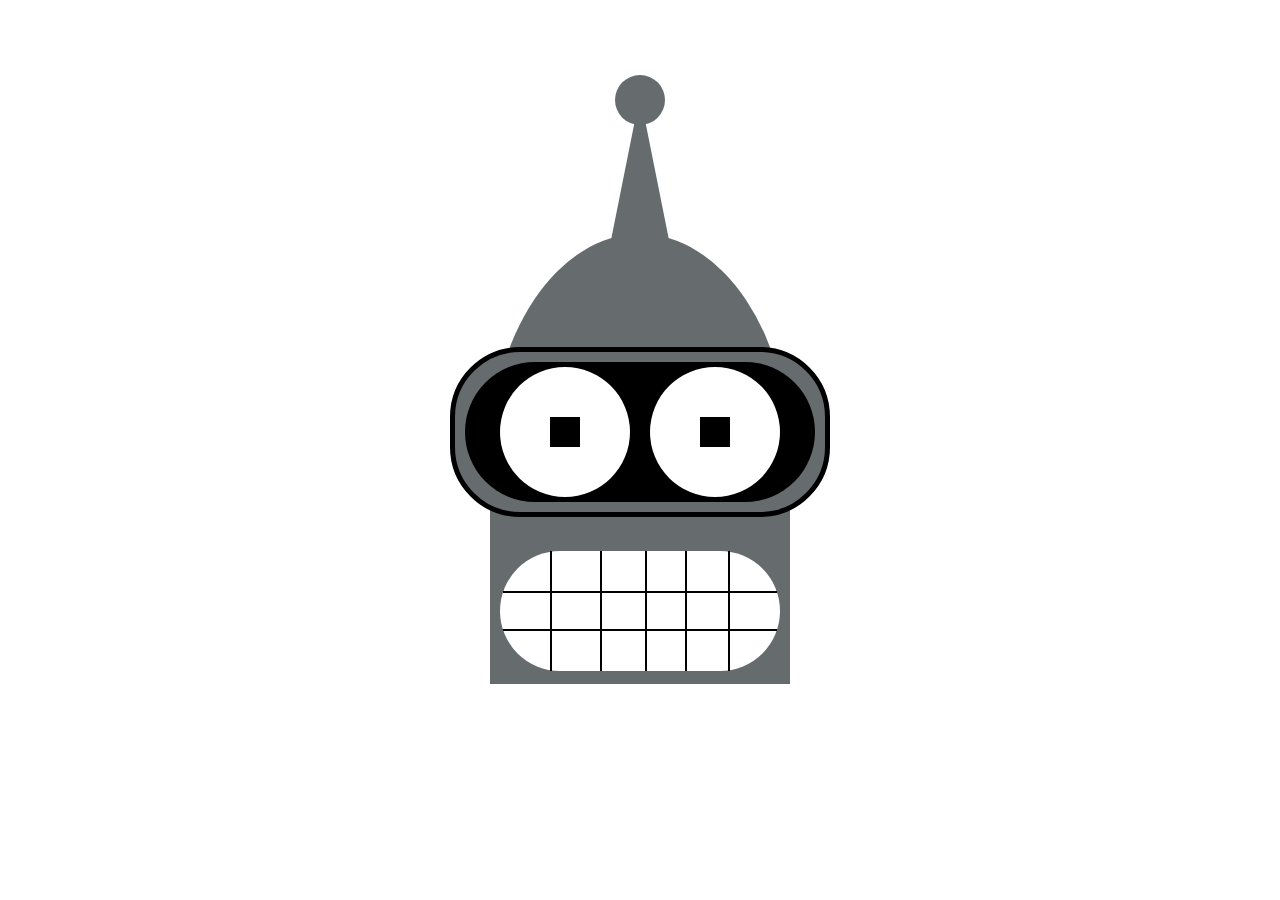
<file: bender/index.html>
<!DOCTYPE html>
<html lang="en">
<head>
    <meta charset="UTF-8">
    <title>Homework</title>
    <script src = "js/jq.js" ></script>
    <link rel="stylesheet" href="css/reset.css">
    <link rel="stylesheet" href="css/main.css">
</head>
<body>
    <div class="area">
        <div class="antena">
            <div class="triangle"></div>
            <div class="circle"></div>
        </div>
        <div class="eye-area">
                <div class="eye-area-2">
                    <div class="eye1">
                        <div class="zrachok"></div>
                    </div>
                    <div class="eye2">
                        <div class="zrachok"></div>
                    </div>
                </div>
        </div>
        <div class="mouse">
                <div class="horizontal-line"></div>
                <div class="horizontal-line"></div>
            <div class="vertical-line"></div>
            <div class="vertical-line"></div>
            <div class="vertical-line"></div>
            <div class="vertical-line"></div>
            <div class="vertical-line"></div>
        </div>
    </div>
    <audio id="sound-link" preload="auto">
        <source src="audio/Bender_ Bite my shiny metal ass.mp3" type="audio/mpeg">
    </audio>

    <script>
        var soundLink = $("#sound-link")[0];
        $(".area").mouseenter(function() {
                soundLink.play();
        });
    </script>
</body>
</html>
</file>
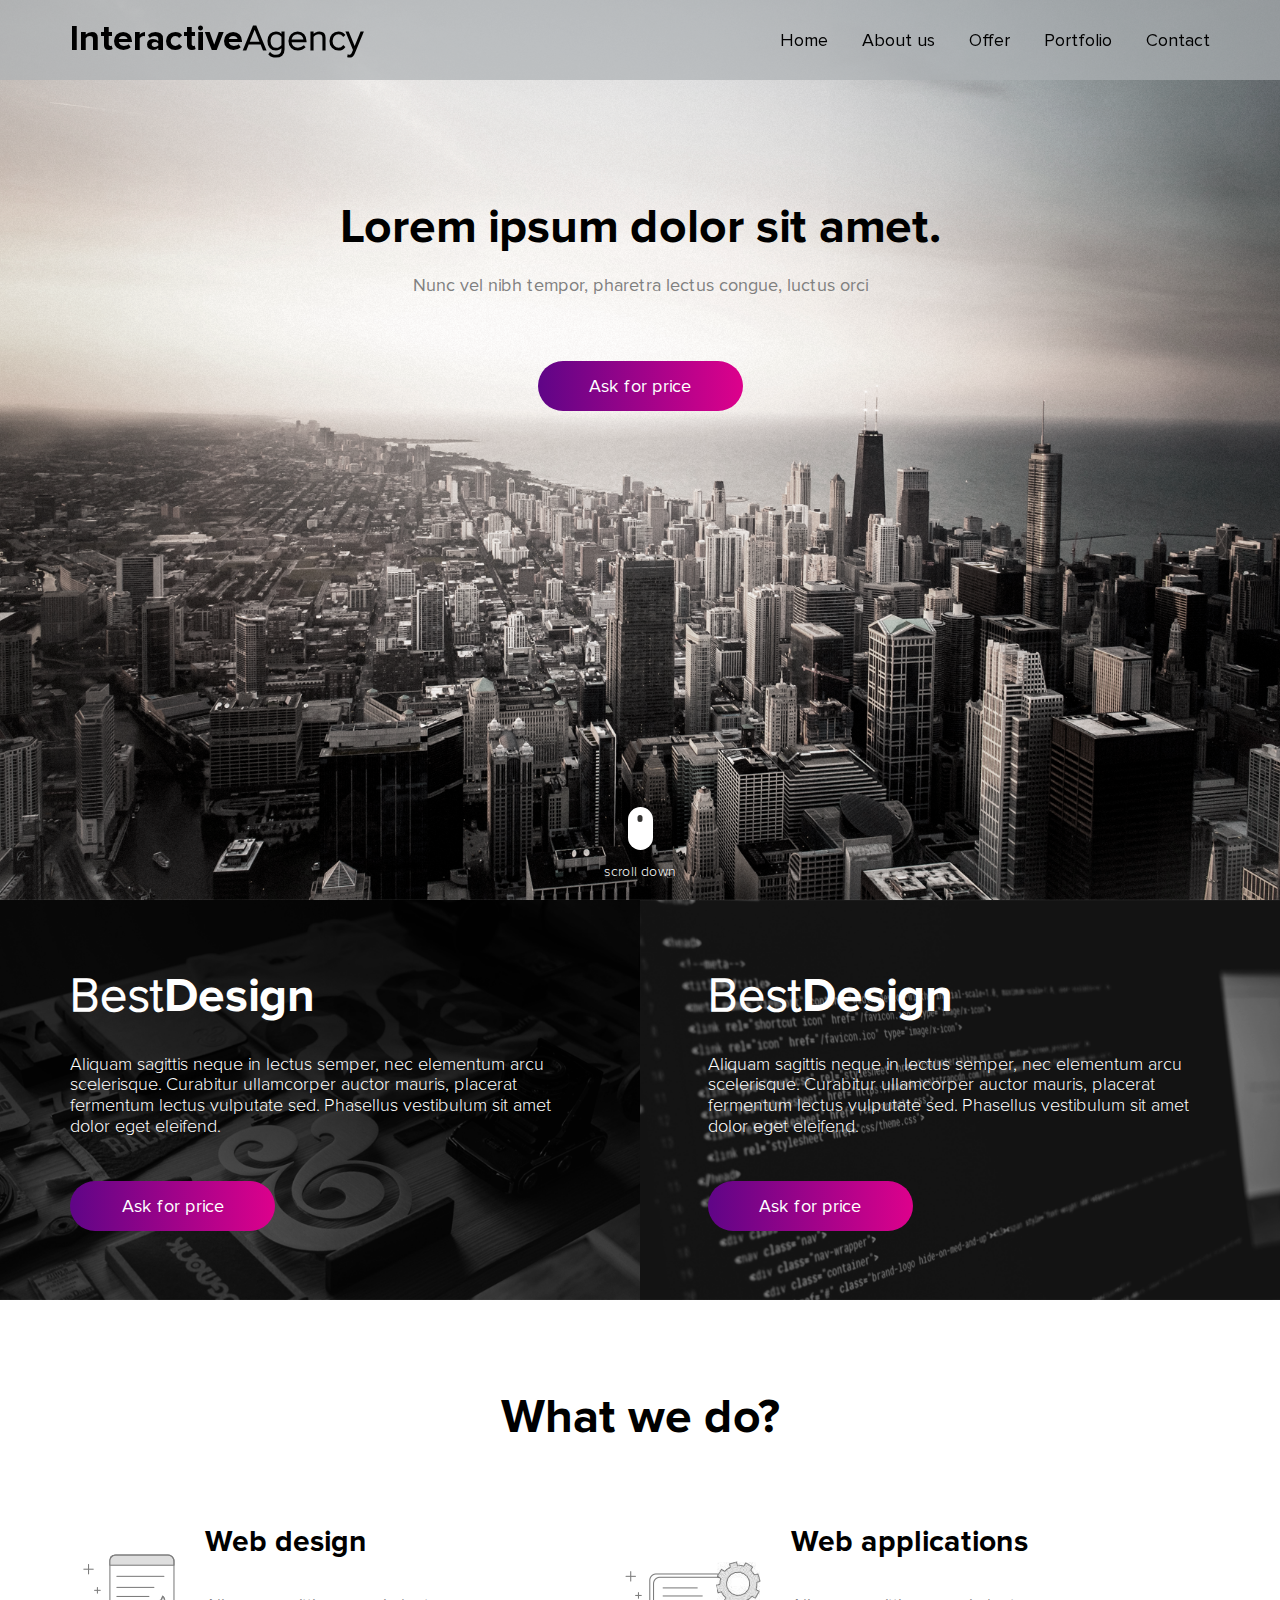
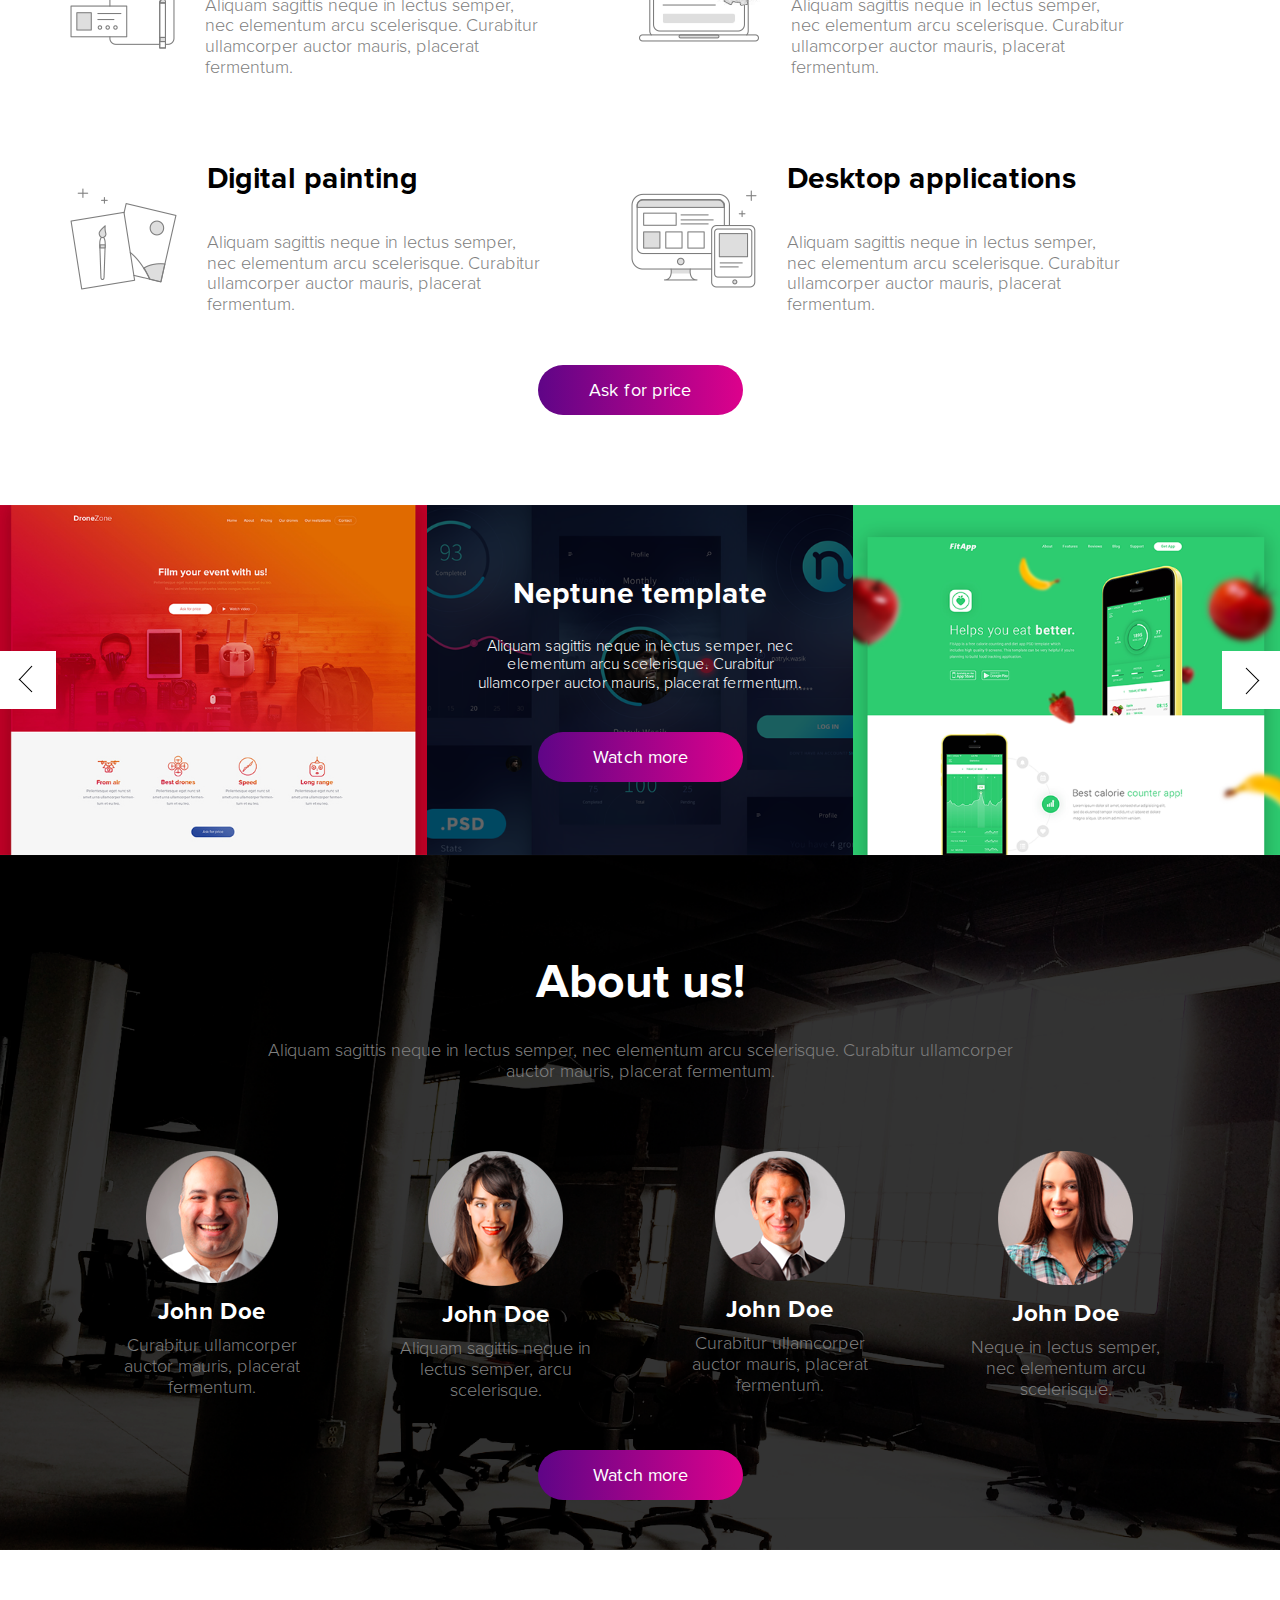
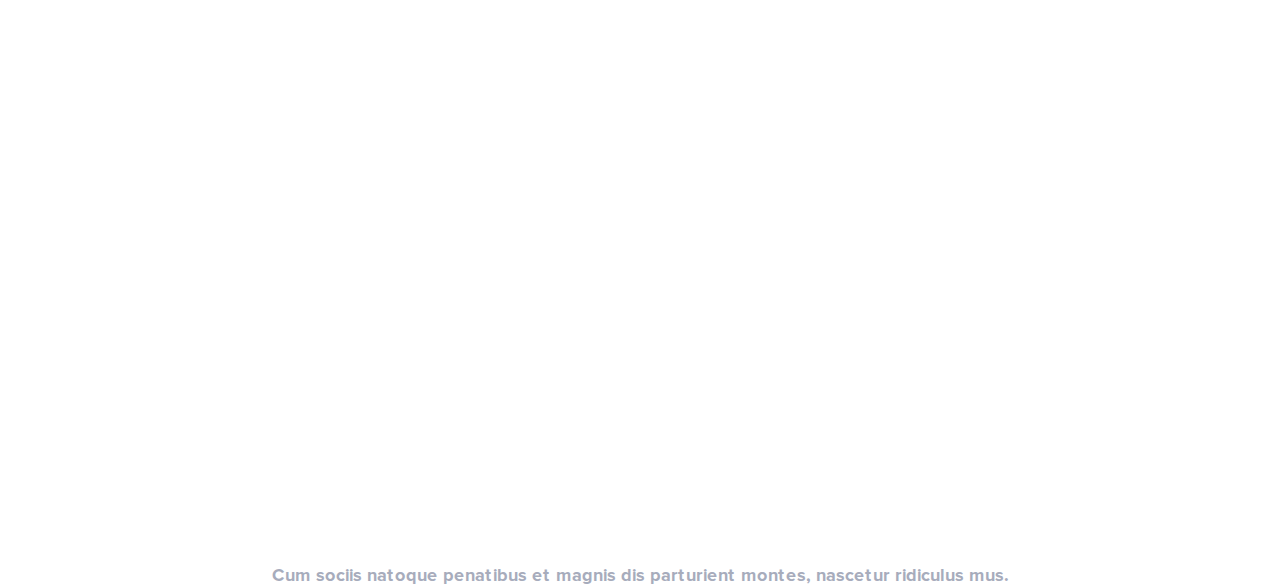
<file: project 2/index.html>
<!DOCTYPE html>
<html lang="en">
<head>
    <meta charset="UTF-8">
    <meta name="viewport" content="width=device-width, initial-scale=1.0, maximum-scale=1.0, user-scalable=no">
    <title>Project 2</title>
    <link rel="stylesheet" href="css/index.css">
</head>
<body>
<header class="header_s">
    <nav class="header_wrap container">
        <h2 class="logo">
            <a href=""><span>Interactive</span><span>Agency</span></a>
        </h2>
        <div class="hamburger">
            <div class="line"></div>
            <div class="line"></div>
            <div class="line"></div>
        </div>
        <ul class="nav">
            <li><a href="#">Home</a></li>
            <li><a href="#">About us</a></li>
            <li><a href="#">Offer</a></li>
            <li><a href="#">Portfolio</a></li>
            <li><a href="#">Contact</a></li>
        </ul>
    </nav>
</header>
<section class="intro_s">
        <h1>Lorem ipsum dolor sit amet.</h1>
        <p>Nunc vel nibh tempor, pharetra lectus congue, luctus orci</p>
        <div class="btn">
            <a href="#"> Ask for price</a>
        </div>
        <div class="mouse">
            <div class="mouse_circle"></div>
        </div>
    <p>scroll down</p>
</section>
<section class="design">
    <div class="design_wrap container">
        <div class="left_area">
            <h3>
                <span>Best</span><span>Design</span>
            </h3>
            <p>
                Aliquam sagittis neque in lectus semper, nec elementum arcu scelerisque.
                Curabitur ullamcorper auctor mauris, placerat fermentum lectus vulputate sed.
                Phasellus vestibulum sit amet dolor eget eleifend.
            </p>
            <div class="btn">
                <a href="#">Ask for price</a>
            </div>
        </div>
        <div class="right_area">
            <h3><span>Best</span><span>Design</span></h3>
            <p>
                Aliquam sagittis neque in lectus semper, nec elementum arcu scelerisque.
                Curabitur ullamcorper auctor mauris, placerat fermentum lectus vulputate sed.
                Phasellus vestibulum sit amet dolor eget eleifend.
            </p>
            <div class="btn">
                <a href="#">Ask for price</a>
            </div>
        </div>
    </div>
</section>
<section class="what_we_do_s">
    <div class="what_we_do__wrap container">
        <h4>What we do?</h4>
        <div>
            <img src="img/what%20we%20do/web%20design.png" alt="">
            <article>
                <h5>Web design</h5>
                <p>
                    Aliquam sagittis neque in lectus semper, nec elementum arcu scelerisque.
                    Curabitur ullamcorper auctor mauris, placerat fermentum.
                </p>
            </article>
            <img src="img/what%20we%20do/web%20aplication.png" alt="">
                <article>
                    <h5>Web applications</h5>
                    <p>
                        Aliquam sagittis neque in lectus semper, nec elementum arcu scelerisque.
                        Curabitur ullamcorper auctor mauris, placerat fermentum.
                    </p>
                </article>
        </div>
        <div>
            <img src="img/what%20we%20do/digital%20painting.png" alt="">
            <article>
                <h5>Digital painting</h5>
                <p>
                    Aliquam sagittis neque in lectus semper, nec elementum arcu scelerisque.
                    Curabitur ullamcorper auctor mauris, placerat fermentum.
                </p>
            </article>
            <img src="img/what%20we%20do/desktop%20aplicationpng.png" alt="">
            <article>
                <h5>Desktop applications</h5>
                <p>
                    Aliquam sagittis neque in lectus semper, nec elementum arcu scelerisque.
                    Curabitur ullamcorper auctor mauris, placerat fermentum.
                </p>
            </article>
        </div>
        <div class="btn">
            <a href="#">Ask for price</a>
        </div>
    </div>
</section>
<section class="portfolio_s">
    <div class="portfolio_bg1">
        <!--<img src="img/portfolio/project1.png" alt="">-->
        <a href="#">
            <img src="img/portfolio/left_arrow.png" alt="">
        </a>
    </div>
    <div class="portfolio_bg2">
        <!--<img src="img/portfolio/project2.png" alt="">-->
        <h5>Neptune template</h5>
        <p>
            Aliquam sagittis neque in lectus semper, nec elementum arcu scelerisque.
            Curabitur ullamcorper auctor mauris, placerat fermentum.
        </p>
        <div class="btn">
            <a href="">Watch more</a>
        </div>
    </div>
    <div class="portfolio_bg3">
        <!--<img src="img/portfolio/project3.png" alt="">-->
        <a href="#">
            <img src="img/portfolio/right_arrow.png" alt="">
        </a>
    </div>
</section>
<section class="about_us_s">
    <div class="about_us_s__wrap container">
            <h4>About us!</h4>
            <p>
                Aliquam sagittis neque in lectus semper, nec elementum arcu scelerisque.
                Curabitur ullamcorper auctor mauris, placerat fermentum.
            </p>
            <ul>
                <li>
                    <a href="#">
                        <img src="img/about%20us/employee%201.png" alt="">
                        <h5>John Doe</h5>
                    </a>
                    <p>Curabitur ullamcorper auctor mauris, placerat fermentum.</p>
                </li>
                <li>
                    <a href="#">
                        <img src="img/about%20us/employee%202.png" alt="">
                        <h5>John Doe</h5>
                    </a>
                    <p>Aliquam sagittis neque in lectus semper, arcu scelerisque. </p>
                </li>
                <li>
                    <a href="#">
                        <img src="img/about%20us/employee%203.png" alt="">
                        <h5>John Doe</h5>
                    </a>
                    <p>Curabitur ullamcorper auctor mauris, placerat fermentum.</p>
                </li>
                <li>
                    <a href="#">
                    <img src="img/about%20us/employee%204.png" alt="">
                    <h5>John Doe</h5>
                    </a>
                    <p>Neque in lectus semper, nec elementum arcu scelerisque. </p>
                </li>
            </ul>
        <div class="btn">
            <a href="#">Watch more</a>
        </div>
    </div>
</section>
<footer>
    <iframe src="https://www.google.com/maps/embed?pb=!1m14!1m12!1m3!1d2187929.2195927775!2d-74.5913342012606!3d40.769086982425!2m3!1f0!2f0!3f0!3m2!1i1024!2i768!4f13.1!5e0!3m2!1sru!2sua!4v1521971816685" width="100%" height="580px" frameborder="0" style="border:0" allowfullscreen></iframe>
    <p>Cum sociis natoque penatibus et magnis dis parturient montes, nascetur ridiculus mus.</p>
</footer>
</body>
</html>
</file>
<file: bender/css/main.css>
.area{
    position:absolute;
    width:300px;
    height: 450px;
    top:26%;
    left:50%;
    transform: translateX(-50%);
    background-color: #666C6E;
    border-top-right-radius:50%;
    border-top-left-radius:50%;
}
.antena{
    position:absolute;
    top:-42%;
    left:50%;
    transform: translateX(-50%);
    width:200px;
    height:200px;

}
.triangle{
    position:absolute;
    left:50%;
    bottom:0;
    transform: translateX(-50%);
    border-left: 30px solid transparent;
    border-right: 30px solid transparent;
    border-bottom: 150px solid #666C6E;
}
.circle{
    position:absolute;
    left:50%;
    top:30px;
    transform: translateX(-50%);
    width:50px;
    height:50px;
    border-radius: 50%;
    background-color: #666C6E;
}
.eye-area{
    position:absolute;
    top:25%;
    left:50%;
    transform: translateX(-50%);
    padding: 10px;
    width:380px;
    height: 170px;
    border-radius: 70px;
    background-color: #666C6E;
    border: 5px solid black;
}
.eye-area-2{
    position:absolute;
    border-radius: 70px;
    height: 140px;
    width: 350px;
    background-color: black;
}
.eye1{
    position:absolute;
    top:50%;
    left:10%;
    transform: translateY(-50%);
    width:130px;
    height: 130px;
    background-color: white;
    border-radius: 50%;
}
.eye2{
    position:absolute;
    top:50%;
    right:10%;
    transform: translateY(-50%);
    width:130px;
    height: 130px;
    background-color: white;
    border-radius: 50%;
}
.zrachok{
    position:absolute;
    top:50%;
    left:50%;
    transform: translate(-50%, -50%);
    width: 30px;
    height: 30px;
    background-color: black;
}
.mouse{
    position:absolute;
    bottom:3%;
    left:50%;
    transform: translateX(-50%);
    border-radius: 70px;
    height: 120px;
    width: 280px;
    background-color: white;
}
.horizontal-line:nth-child(1){
    position:absolute;
    bottom:40px;
    left:50%;
    transform: translateX(-50%);
    width: 274px;
    height: 2px;
    background: black;
}
.horizontal-line:nth-child(2){
    position:absolute;
    top:40px;
    left:50%;
    transform: translateX(-50%);
    width: 274px;
    height: 2px;
    background: black;
}
.vertical-line:nth-child(3){
    position:absolute;
    left:50px;
    height: 120px;
    border-right: 2px solid black;
}

.vertical-line:nth-child(4){
      position:absolute;
      left:100px;
      height: 120px;
      border-right: 2px solid black;
  }
.vertical-line:nth-child(5){
    position:absolute;
    left:145px;
    height: 120px;
    border-right: 2px solid black;
}
.vertical-line:nth-child(6){
    position:absolute;
    left:185px;
    height: 120px;
    border-right: 2px solid black;
}
.vertical-line:nth-child(7){
    position:absolute;
    right:50px;
    height: 120px;
    border-right: 2px solid black;
}
@keyframes path-animation {

    0%{}
    30%{
        left:100px;
        top:90px;
        width:25px;
        height:25px;
    }
    80%{
        left:24px;
        top:90px;
        width:25px;
        height:25px;
    }
}

.area:hover .zrachok{

    animation: path-animation 3s linear infinite;
 }
@keyframes mouth1 {

    0%{bottom:40px;}
    40%{
        bottom:55px;
        width: 282px;
    }
    60%{
        bottom:50px;
    }
    80%{
       bottom: 45px;
    }
    100%{bottom:40px;}
}
.area:hover .horizontal-line:nth-child(1){
    animation: mouth1 0.8s linear 4;
}

@keyframes mouth2 {

    0%{top:40px;}
    40%{
        top:55px;
        width: 282px;
    }
    60%{
        top:50px;
    }
    80%{
        top: 45px;
    }
    100%{top:40px;}
}
.area:hover .horizontal-line:nth-child(2){
    animation: mouth2 0.8s linear 4;
}
</file>
<file: project 2/css/index.css>
/*RESET*/
/**
 * 1. Change the default font family in all browsers (opinionated).
 * 2. Correct the line height in all browsers.
 * 3. Prevent adjustments of font size after orientation changes in
 *    IE on Windows Phone and in iOS.
 */
html {
  font-family: sans-serif;
  /* 1 */
  line-height: 1.15;
  /* 2 */
  -ms-text-size-adjust: 100%;
  /* 3 */
  -webkit-text-size-adjust: 100%;
  /* 3 */
  -webkit-box-sizing: border-box;
  -moz-box-sizing: border-box;
  box-sizing: border-box; }

*,
*::before,
*::after {
  -webkit-box-sizing: inherit;
  -moz-box-sizing: inherit;
  box-sizing: inherit; }

/* Sections
   ========================================================================== */
/**
 * Remove the margin in all browsers (opinionated).
 */
body {
  margin: 0; }

/**
 * Add the correct display in IE 9-.
 */
article, aside, footer, header, nav, section, figcaption, figure, main {
  display: block; }

/**
 * 1. Add the correct box sizing in Firefox.
 * 2. Show the overflow in Edge and IE.
 */
hr {
  box-sizing: content-box;
  /* 1 */
  height: 0;
  /* 1 */
  overflow: visible;
  /* 2 */ }

/* Text-level semantics
   ========================================================================== */
/**
 * 1. Remove the gray background on active links in IE 10.
 * 2. Remove gaps in links underline in iOS 8+ and Safari 8+.
 */
a {
  background-color: transparent;
  /* 1 */
  -webkit-text-decoration-skip: objects;
  /* 2 */ }

/**
 * Remove the outline on focused links when they are also active or hovered
 * in all browsers (opinionated).
 */
a:active,
a:hover {
  outline-width: 0; }

/**
 * 1. Remove the bottom border in Firefox 39-.
 * 2. Add the correct text decoration in Chrome, Edge, IE, Opera, and Safari.
 */
abbr[title] {
  border-bottom: none;
  /* 1 */
  text-decoration: underline;
  /* 2 */
  text-decoration: underline dotted;
  /* 2 */ }

/**
 * Prevent `sub` and `sup` elements from affecting the line height in
 * all browsers.
 */
sub,
sup {
  font-size: 75%;
  line-height: 0;
  position: relative;
  vertical-align: baseline; }

sub {
  bottom: -0.25em; }

sup {
  top: -0.5em; }

/* Embedded content
   ========================================================================== */
/**
 * Add the correct display in IE 9-.
 */
audio,
video {
  display: inline-block; }

/**
 * Add the correct display in iOS 4-7.
 */
audio:not([controls]) {
  display: none;
  height: 0; }

/**
 * Remove the border on images inside links in IE 10-.
 */
img {
  border-style: none; }

/**
 * Hide the overflow in IE.
 */
svg:not(:root) {
  overflow: hidden; }

/**
 * 1. Change the font styles in all browsers (opinionated).
 * 2. Remove the margin in Firefox and Safari.
 */
button,
input,
optgroup,
select,
textarea {
  font-family: sans-serif;
  /* 1 */
  font-size: 100%;
  /* 1 */
  line-height: 1.15;
  /* 1 */
  margin: 0;
  /* 2 */ }

/**Enable panning and pinch zoom gestures, but disable additional non-standard gestures such as double-tap to zoom. Disabling double-tap to zoom removes the need for browsers to delay the generation of click events when the user taps the screen. */
a, area, button, input, label, select, textarea {
  -ms-touch-action: manipulation;
  touch-action: manipulation; }

/**
 * Show the overflow in IE.
 * 1. Show the overflow in Edge.
 */
button,
input {
  /* 1 */
  overflow: visible; }

/**
 * Remove the inheritance of text transform in Edge, Firefox, and IE.
 * 1. Remove the inheritance of text transform in Firefox.
 */
button,
select {
  /* 1 */
  text-transform: none; }

/**
 * 1. Prevent a WebKit bug where (2) destroys native `audio` and `video`
 *    controls in Android 4.
 * 2. Correct the inability to style clickable types in iOS and Safari.
 */
button,
html [type="button"],
[type="reset"],
[type="submit"] {
  -webkit-appearance: button;
  /* 2 */ }

/**
 * Remove the inner border and padding in Firefox.
 */
button::-moz-focus-inner,
[type="button"]::-moz-focus-inner,
[type="reset"]::-moz-focus-inner,
[type="submit"]::-moz-focus-inner {
  border-style: none;
  padding: 0; }

/**
 * 1. Correct the text wrapping in Edge and IE.
 * 2. Correct the color inheritance from `fieldset` elements in IE.
 * 3. Remove the padding so developers are not caught out when they zero out
 *    `fieldset` elements in all browsers.
 */
legend {
  box-sizing: border-box;
  /* 1 */
  color: inherit;
  /* 2 */
  display: table;
  /* 1 */
  max-width: 100%;
  /* 1 */
  padding: 0;
  /* 3 */
  white-space: normal;
  /* 1 */ }

/**
 * 1. Add the correct display in IE 9-.
 * 2. Add the correct vertical alignment in Chrome, Firefox, and Opera.
 */
progress {
  display: inline-block;
  /* 1 */
  vertical-align: baseline;
  /* 2 */ }

/**
 * Remove the default vertical scrollbar in IE.
 */
textarea {
  overflow: auto; }

/**
 * 1. Add the correct box sizing in IE 10-.
 * 2. Remove the padding in IE 10-.
 */
[type="checkbox"],
[type="radio"] {
  box-sizing: border-box;
  /* 1 */
  padding: 0;
  /* 2 */ }

/**
 * Correct the cursor style of increment and decrement buttons in Chrome.
 */
[type="number"]::-webkit-inner-spin-button,
[type="number"]::-webkit-outer-spin-button {
  height: auto; }

/* Scripting
   ========================================================================== */
/**
 * Add the correct display in IE 9-.
 */
canvas {
  display: inline-block; }

/**
 * Add the correct display in IE.
 */
template {
  display: none; }

/* Hidden
   ========================================================================== */
/**
 * Add the correct display in IE 10-.
 */
[hidden] {
  display: none; }

/* Reset
   ========================================================================== */
h1, h2, h3, h4, h5, h6, p, blockquote, em, img, i, dl, dt, ol, ul, li, video, canvas {
  margin: 0;
  padding: 0;
  border: 0;
  vertical-align: baseline; }

div, input, textarea, select, button,
h1, h2, h3, h4, h5, h6, a, span {
  outline: none; }

ul, ol {
  list-style-type: none; }

input[type="submit"],
button {
  cursor: pointer; }
  input[type="submit"]::-moz-focus-inner,
  button::-moz-focus-inner {
    padding: 0;
    border: 0; }

table {
  border-spacing: 0;
  border-collapse: collapse;
  width: 100%; }

/** to remove the rounded in IOS*/
textarea,
input[type="text"],
input[type="button"],
input[type="submit"] {
  -webkit-appearance: none;
  border-radius: 0; }

/*PARTIALS FOLDER*/
a {
  text-decoration: none; }

.btn {
  transition: .3s;
  width: 205px;
  height: 50px;
  font-family: "ProximaNova Regular";
  font-size: 18px;
  color: #fff;
  text-align: center;
  line-height: 50px;
  border-radius: 50px;
  background: linear-gradient(90deg, #5F0587, #DD018C);
  cursor: pointer; }
  .btn a {
    color: white; }

@keyframes scroll {
  from {
    transform: translate(-50%, 0); }
  to {
    transform: translate(-50%, 2px); } }
@font-face {
  font-family: 'ProximaNova Bold';
  src: url("../fonts/ProximaNova-Bold.ttf") format("truetype");
  font-weight: normal;
  font-style: normal; }
@font-face {
  font-family: 'ProximaNova Lite';
  src: url("../fonts/ProximaNova-Light.ttf") format("truetype");
  font-weight: normal;
  font-style: normal; }
@font-face {
  font-family: 'ProximaNova Regular';
  src: url("../fonts/ProximaNova-Regular.ttf") format("truetype");
  font-weight: normal;
  font-style: normal; }
/*PAGES*/
/**
 * 1. Change the default font family in all browsers (opinionated).
 * 2. Correct the line height in all browsers.
 * 3. Prevent adjustments of font size after orientation changes in
 *    IE on Windows Phone and in iOS.
 */
html {
  font-family: sans-serif;
  /* 1 */
  line-height: 1.15;
  /* 2 */
  -ms-text-size-adjust: 100%;
  /* 3 */
  -webkit-text-size-adjust: 100%;
  /* 3 */
  -webkit-box-sizing: border-box;
  -moz-box-sizing: border-box;
  box-sizing: border-box; }

*,
*::before,
*::after {
  -webkit-box-sizing: inherit;
  -moz-box-sizing: inherit;
  box-sizing: inherit; }

/* Sections
   ========================================================================== */
/**
 * Remove the margin in all browsers (opinionated).
 */
body {
  margin: 0; }

/**
 * Add the correct display in IE 9-.
 */
article, aside, footer, header, nav, section, figcaption, figure, main {
  display: block; }

/**
 * 1. Add the correct box sizing in Firefox.
 * 2. Show the overflow in Edge and IE.
 */
hr {
  box-sizing: content-box;
  /* 1 */
  height: 0;
  /* 1 */
  overflow: visible;
  /* 2 */ }

/* Text-level semantics
   ========================================================================== */
/**
 * 1. Remove the gray background on active links in IE 10.
 * 2. Remove gaps in links underline in iOS 8+ and Safari 8+.
 */
a {
  background-color: transparent;
  /* 1 */
  -webkit-text-decoration-skip: objects;
  /* 2 */ }

/**
 * Remove the outline on focused links when they are also active or hovered
 * in all browsers (opinionated).
 */
a:active,
a:hover {
  outline-width: 0; }

/**
 * 1. Remove the bottom border in Firefox 39-.
 * 2. Add the correct text decoration in Chrome, Edge, IE, Opera, and Safari.
 */
abbr[title] {
  border-bottom: none;
  /* 1 */
  text-decoration: underline;
  /* 2 */
  text-decoration: underline dotted;
  /* 2 */ }

/**
 * Prevent `sub` and `sup` elements from affecting the line height in
 * all browsers.
 */
sub,
sup {
  font-size: 75%;
  line-height: 0;
  position: relative;
  vertical-align: baseline; }

sub {
  bottom: -0.25em; }

sup {
  top: -0.5em; }

/* Embedded content
   ========================================================================== */
/**
 * Add the correct display in IE 9-.
 */
audio,
video {
  display: inline-block; }

/**
 * Add the correct display in iOS 4-7.
 */
audio:not([controls]) {
  display: none;
  height: 0; }

/**
 * Remove the border on images inside links in IE 10-.
 */
img {
  border-style: none; }

/**
 * Hide the overflow in IE.
 */
svg:not(:root) {
  overflow: hidden; }

/**
 * 1. Change the font styles in all browsers (opinionated).
 * 2. Remove the margin in Firefox and Safari.
 */
button,
input,
optgroup,
select,
textarea {
  font-family: sans-serif;
  /* 1 */
  font-size: 100%;
  /* 1 */
  line-height: 1.15;
  /* 1 */
  margin: 0;
  /* 2 */ }

/**Enable panning and pinch zoom gestures, but disable additional non-standard gestures such as double-tap to zoom. Disabling double-tap to zoom removes the need for browsers to delay the generation of click events when the user taps the screen. */
a, area, button, input, label, select, textarea {
  -ms-touch-action: manipulation;
  touch-action: manipulation; }

/**
 * Show the overflow in IE.
 * 1. Show the overflow in Edge.
 */
button,
input {
  /* 1 */
  overflow: visible; }

/**
 * Remove the inheritance of text transform in Edge, Firefox, and IE.
 * 1. Remove the inheritance of text transform in Firefox.
 */
button,
select {
  /* 1 */
  text-transform: none; }

/**
 * 1. Prevent a WebKit bug where (2) destroys native `audio` and `video`
 *    controls in Android 4.
 * 2. Correct the inability to style clickable types in iOS and Safari.
 */
button,
html [type="button"],
[type="reset"],
[type="submit"] {
  -webkit-appearance: button;
  /* 2 */ }

/**
 * Remove the inner border and padding in Firefox.
 */
button::-moz-focus-inner,
[type="button"]::-moz-focus-inner,
[type="reset"]::-moz-focus-inner,
[type="submit"]::-moz-focus-inner {
  border-style: none;
  padding: 0; }

/**
 * 1. Correct the text wrapping in Edge and IE.
 * 2. Correct the color inheritance from `fieldset` elements in IE.
 * 3. Remove the padding so developers are not caught out when they zero out
 *    `fieldset` elements in all browsers.
 */
legend {
  box-sizing: border-box;
  /* 1 */
  color: inherit;
  /* 2 */
  display: table;
  /* 1 */
  max-width: 100%;
  /* 1 */
  padding: 0;
  /* 3 */
  white-space: normal;
  /* 1 */ }

/**
 * 1. Add the correct display in IE 9-.
 * 2. Add the correct vertical alignment in Chrome, Firefox, and Opera.
 */
progress {
  display: inline-block;
  /* 1 */
  vertical-align: baseline;
  /* 2 */ }

/**
 * Remove the default vertical scrollbar in IE.
 */
textarea {
  overflow: auto; }

/**
 * 1. Add the correct box sizing in IE 10-.
 * 2. Remove the padding in IE 10-.
 */
[type="checkbox"],
[type="radio"] {
  box-sizing: border-box;
  /* 1 */
  padding: 0;
  /* 2 */ }

/**
 * Correct the cursor style of increment and decrement buttons in Chrome.
 */
[type="number"]::-webkit-inner-spin-button,
[type="number"]::-webkit-outer-spin-button {
  height: auto; }

/* Scripting
   ========================================================================== */
/**
 * Add the correct display in IE 9-.
 */
canvas {
  display: inline-block; }

/**
 * Add the correct display in IE.
 */
template {
  display: none; }

/* Hidden
   ========================================================================== */
/**
 * Add the correct display in IE 10-.
 */
[hidden] {
  display: none; }

/* Reset
   ========================================================================== */
h1, h2, h3, h4, h5, h6, p, blockquote, em, img, i, dl, dt, ol, ul, li, video, canvas {
  margin: 0;
  padding: 0;
  border: 0;
  vertical-align: baseline; }

div, input, textarea, select, button,
h1, h2, h3, h4, h5, h6, a, span {
  outline: none; }

ul, ol {
  list-style-type: none; }

input[type="submit"],
button {
  cursor: pointer; }
  input[type="submit"]::-moz-focus-inner,
  button::-moz-focus-inner {
    padding: 0;
    border: 0; }

table {
  border-spacing: 0;
  border-collapse: collapse;
  width: 100%; }

/** to remove the rounded in IOS*/
textarea,
input[type="text"],
input[type="button"],
input[type="submit"] {
  -webkit-appearance: none;
  border-radius: 0; }

@font-face {
  font-family: 'ProximaNova Bold';
  src: url("../fonts/ProximaNova-Bold.ttf") format("truetype");
  font-weight: normal;
  font-style: normal; }
@font-face {
  font-family: 'ProximaNova Lite';
  src: url("../fonts/ProximaNova-Light.ttf") format("truetype");
  font-weight: normal;
  font-style: normal; }
@font-face {
  font-family: 'ProximaNova Regular';
  src: url("../fonts/ProximaNova-Regular.ttf") format("truetype");
  font-weight: normal;
  font-style: normal; }
@keyframes scroll {
  from {
    transform: translate(-50%, 0); }
  to {
    transform: translate(-50%, 2px); } }
a {
  text-decoration: none; }

.btn {
  transition: .3s;
  width: 205px;
  height: 50px;
  font-family: "ProximaNova Regular";
  font-size: 18px;
  color: #fff;
  text-align: center;
  line-height: 50px;
  border-radius: 50px;
  background: linear-gradient(90deg, #5F0587, #DD018C);
  cursor: pointer; }
  .btn a {
    color: white; }

a {
  text-decoration: none; }

.btn {
  transition: .3s;
  width: 205px;
  height: 50px;
  font-family: "ProximaNova Regular";
  font-size: 18px;
  color: #fff;
  text-align: center;
  line-height: 50px;
  border-radius: 50px;
  background: linear-gradient(90deg, #5F0587, #DD018C);
  cursor: pointer; }
  .btn a {
    color: white; }

.header_s {
  position: fixed;
  top: 0;
  left: 0;
  width: 100%;
  height: 80px;
  z-index: 999;
  background-color: rgba(172, 177, 179, 0.7);
  display: flex;
  margin: auto; }

.header_wrap {
  display: flex;
  justify-content: space-between;
  align-items: center; }

.logo a {
  font-size: 36px;
  font-family: 'ProximaNova Bold';
  color: black; }
  .logo a span:last-child {
    font-family: "ProximaNova Lite"; }
  @media only screen and (max-width: 767px) {
    .logo a {
      font-size: 30px; } }

.nav {
  display: flex;
  flex-direction: row;
  max-width: 430px;
  width: 100%;
  justify-content: space-between; }
  @media only screen and (min-width: 768px) and (max-width: 1199px) {
    .nav {
      max-width: 360px;
      width: 100%; } }
  @media only screen and (max-width: 767px) {
    .nav {
      display: none; } }
  .nav li {
    font-family: "ProximaNova Regular";
    font-size: 18px; }
    .nav li a {
      color: black;
      position: relative; }
      @media only screen and (min-width: 768px) and (max-width: 1199px) {
        .nav li a:hover {
          color: black; } }
      @media only screen and (max-width: 767px) {
        .nav li a:hover {
          color: black; } }
      .nav li a:before {
        position: absolute;
        bottom: 0;
        left: -10%;
        content: '';
        height: 2px;
        width: 0;
        background: linear-gradient(90deg, #5F0587, #DD018C);
        transition: .5s; }
    .nav li:hover a:before {
      content: '';
      width: 120%;
      z-index: -1; }
      @media only screen and (min-width: 768px) and (max-width: 1199px) {
        .nav li:hover a:before {
          width: 0; } }
      @media only screen and (max-width: 767px) {
        .nav li:hover a:before {
          width: 0; } }

.hamburger {
  display: none;
  flex-direction: column;
  cursor: pointer;
  margin-top: 0; }
  @media only screen and (max-width: 767px) {
    .hamburger {
      display: flex; } }

.line {
  width: 30px;
  height: 3px;
  background: linear-gradient(90deg, #5F0587, #DD018C);
  transition: .5s; }

.line:nth-of-type(2) {
  margin: 6px 0; }

footer iframe {
  filter: grayscale(1); }
footer p {
  margin-top: 30px;
  font-family: "ProximaNova Bold";
  font-size: 18px;
  text-align: center;
  color: #a7acbc; }

.container {
  max-width: 1140px;
  width: 100%;
  margin: 0 auto; }
  @media only screen and (min-width: 768px) and (max-width: 1199px) {
    .container {
      max-width: 730px;
      width: 100%;
      margin: 0 auto;
      padding: 0 15px; } }
  @media only screen and (min-width: 768px) and (max-width: 1199px) and (orientation: landscape) {
    .container {
      max-width: 900px;
      width: 100%;
      margin: 0 auto;
      padding: 0 15px; } }
  @media only screen and (max-width: 767px) {
    .container {
      width: 100%;
      margin: 0 auto;
      padding: 0 15px; } }
  @media only screen and (max-width: 767px) and (orientation: landscape) {
    .container {
      width: 100%;
      margin: 0 auto;
      padding: 0 15px; } }

.intro_s {
  position: relative;
  background-image: url("../img/Header/background.png");
  width: 100%;
  height: 100vh;
  background-repeat: no-repeat;
  background-size: cover;
  background-position: center;
  display: flex;
  flex-direction: column;
  align-items: center; }
  .intro_s h1 {
    margin-top: 200px;
    font-family: 'ProximaNova Bold';
    font-size: 48px; }
    @media only screen and (min-width: 768px) and (max-width: 1199px) {
      .intro_s h1 {
        margin-top: 270px; } }
    @media only screen and (min-width: 768px) and (max-width: 1199px) and (orientation: landscape) {
      .intro_s h1 {
        margin-top: 270px; } }
    @media only screen and (max-width: 767px) and (orientation: portrait) {
      .intro_s h1 {
        margin-top: 280px;
        font-size: 22px; } }
    @media only screen and (max-width: 767px) and (orientation: landscape) {
      .intro_s h1 {
        margin-top: 180px;
        font-size: 28px; } }
  .intro_s p {
    margin-top: 20px;
    font-family: "ProximaNova Regular";
    font-size: 18px;
    color: grey; }
    @media only screen and (max-width: 767px) {
      .intro_s p {
        width: 90%;
        font-size: 14px;
        text-align: center; } }
  .intro_s .btn {
    margin-top: 65px; }
    @media only screen and (max-width: 767px) {
      .intro_s .btn {
        margin-top: 45px; } }
  .intro_s .mouse {
    bottom: 50px;
    position: absolute;
    background-color: #fff;
    height: 43px;
    width: 25px;
    border-radius: 25px; }
    .intro_s .mouse .mouse_circle {
      position: absolute;
      width: 5px;
      height: 7px;
      border-radius: 5px;
      background-color: #343332;
      top: 8px;
      left: 50%;
      transform: translateX(-50%);
      animation: scroll .5s linear infinite alternate-reverse; }
    @media only screen and (min-width: 768px) and (max-width: 1199px) {
      .intro_s .mouse {
        display: none; } }
    @media only screen and (max-width: 767px) {
      .intro_s .mouse {
        display: none; } }
  .intro_s p:last-child {
    position: absolute;
    bottom: 20px;
    color: white;
    font-size: 14px;
    font-family: "ProximaNova Lite"; }
    @media only screen and (min-width: 768px) and (max-width: 1199px) {
      .intro_s p:last-child {
        display: none; } }
    @media only screen and (max-width: 767px) {
      .intro_s p:last-child {
        display: none; } }

.design {
  position: relative; }

.design:before {
  content: '';
  position: absolute;
  background-image: url("../img/Design/background_1.png");
  width: 50%;
  height: 100%;
  background-repeat: no-repeat;
  background-size: cover;
  background-position: center;
  z-index: -1; }
  @media only screen and (max-width: 767px) {
    .design:before {
      width: 100%; } }

.design:after {
  content: '';
  position: absolute;
  background-image: url("../img/Design/background_2.png");
  top: 0;
  right: 0;
  width: 50%;
  height: 100%;
  background-repeat: no-repeat;
  background-size: cover;
  background-position: center;
  z-index: -1; }
  @media only screen and (max-width: 767px) {
    .design:after {
      width: 100%;
      height: 400px; } }

.design_wrap {
  display: flex;
  position: relative;
  justify-content: space-between;
  align-items: center; }
  @media only screen and (max-width: 767px) {
    .design_wrap {
      flex-wrap: wrap; } }
  .design_wrap .left_area, .design_wrap .right_area {
    height: 400px;
    display: flex;
    flex-direction: column;
    justify-content: center; }
    @media only screen and (max-width: 767px) {
      .design_wrap .left_area, .design_wrap .right_area {
        align-items: center; } }
  .design_wrap .right_area {
    margin-left: 135px; }
    @media only screen and (max-width: 767px) {
      .design_wrap .right_area {
        margin-left: 0px; } }
  .design_wrap span {
    font-size: 48px;
    font-family: 'ProximaNova Lite';
    color: white; }
  .design_wrap div span:last-child {
    font-family: 'ProximaNova Bold'; }
  .design_wrap p {
    margin-top: 30px;
    margin-bottom: 45px;
    font-size: 18px;
    font-family: 'ProximaNova Lite';
    color: white; }
    @media only screen and (max-width: 767px) {
      .design_wrap p {
        text-align: center; } }

.what_we_do_s {
  margin-top: 90px; }
  .what_we_do_s .what_we_do__wrap {
    display: flex;
    justify-content: space-between;
    align-items: center;
    flex-direction: column; }
    @media only screen and (max-width: 767px) {
      .what_we_do_s .what_we_do__wrap {
        justify-content: center; } }
    .what_we_do_s .what_we_do__wrap h4 {
      font-family: "ProximaNova Bold";
      font-size: 48px;
      color: black; }
    .what_we_do_s .what_we_do__wrap div {
      display: flex;
      justify-content: space-between;
      align-items: center; }
      @media only screen and (max-width: 767px) {
        .what_we_do_s .what_we_do__wrap div {
          flex-direction: column;
          justify-content: center;
          align-content: center; } }
      .what_we_do_s .what_we_do__wrap div article {
        width: 100%;
        margin: 0;
        padding: 0; }
        @media only screen and (max-width: 767px) {
          .what_we_do_s .what_we_do__wrap div article {
            margin: 20px 0; } }
        .what_we_do_s .what_we_do__wrap div article h5 {
          font-family: "ProximaNova Bold";
          font-size: 30px;
          color: black;
          margin-bottom: 35px; }
          @media only screen and (max-width: 767px) {
            .what_we_do_s .what_we_do__wrap div article h5 {
              text-align: center;
              margin-bottom: 30px; } }
        .what_we_do_s .what_we_do__wrap div article p {
          font-family: "ProximaNova Lite";
          font-size: 18px;
          color: gray;
          width: 80%; }
          @media only screen and (max-width: 767px) {
            .what_we_do_s .what_we_do__wrap div article p {
              text-align: center;
              width: 100%; } }
    .what_we_do_s .what_we_do__wrap img {
      margin-right: 30px; }
    .what_we_do_s .what_we_do__wrap div:nth-child(2) {
      margin: 80px 0 85px 0; }
      .what_we_do_s .what_we_do__wrap div:nth-child(2) img:nth-child(1) {
        width: 105px;
        height: 95px; }
      .what_we_do_s .what_we_do__wrap div:nth-child(2) img:nth-child(3) {
        width: 136px;
        height: 81px; }
    .what_we_do_s .what_we_do__wrap div:nth-child(3) img:nth-child(1) {
      width: 107px;
      height: 102px; }
      @media only screen and (max-width: 767px) {
        .what_we_do_s .what_we_do__wrap div:nth-child(3) img:nth-child(1) {
          width: 107px;
          height: 102px;
          margin-top: -82px; } }
    .what_we_do_s .what_we_do__wrap div:nth-child(3) img:nth-child(3) {
      width: 126px;
      height: 98px; }
    .what_we_do_s .what_we_do__wrap .btn {
      margin-top: 50px;
      display: block; }

.portfolio_s {
  display: flex;
  margin-top: 90px; }
  @media only screen and (max-width: 767px) {
    .portfolio_s {
      flex-direction: column; } }
  .portfolio_s .portfolio_bg1 {
    background-image: url("../img/portfolio/project1.png");
    background-repeat: no-repeat;
    background-size: cover;
    background-position: center;
    width: 100%;
    height: 350px;
    position: relative; }
    .portfolio_s .portfolio_bg1 img {
      position: absolute;
      top: 50%;
      transform: translateY(-50%);
      left: 0; }
      @media only screen and (max-width: 767px) {
        .portfolio_s .portfolio_bg1 img {
          display: none; } }
  .portfolio_s .portfolio_bg3 {
    background-image: url("../img/portfolio/project3.png");
    background-repeat: no-repeat;
    background-size: cover;
    background-position: center;
    width: 100%;
    height: 350px;
    position: relative; }
    .portfolio_s .portfolio_bg3 img {
      position: absolute;
      top: 50%;
      transform: translateY(-50%);
      right: 0; }
      @media only screen and (max-width: 767px) {
        .portfolio_s .portfolio_bg3 img {
          display: none; } }
  .portfolio_s .portfolio_bg2 {
    background-image: url("../img/portfolio/project2.png");
    background-repeat: no-repeat;
    background-size: cover;
    background-position: center;
    width: 100%;
    height: 350px;
    position: relative;
    display: flex;
    flex-direction: column;
    justify-content: center;
    align-items: center;
    z-index: 2; }
    .portfolio_s .portfolio_bg2 h5 {
      font-family: "ProximaNova Bold";
      font-size: 30px;
      color: #fff; }
    .portfolio_s .portfolio_bg2 p {
      font-family: "ProximaNova Lite";
      margin: 25px 0 40px 0;
      font-size: 16px;
      color: white;
      text-align: center;
      width: 80%; }
  .portfolio_s .portfolio_bg2:after {
    content: '';
    position: absolute;
    width: 100%;
    height: 100%;
    background-color: rgba(0, 0, 0, 0.6);
    z-index: -1; }

.about_us_s {
  background-image: url("../img/about us/background.png");
  background-repeat: no-repeat;
  background-size: cover;
  background-position: center;
  width: 100%;
  height: 100%;
  padding: 50px; }
  @media only screen and (min-width: 768px) and (max-width: 1199px) {
    .about_us_s {
      height: 100%;
      padding: 50px; } }
  @media only screen and (max-width: 767px) {
    .about_us_s {
      height: 100%;
      padding: 50px; } }
  .about_us_s .about_us_s__wrap {
    display: flex;
    justify-content: center;
    flex-direction: column;
    align-items: center; }
    .about_us_s .about_us_s__wrap h4 {
      margin-top: 50px;
      margin-bottom: 30px;
      font-family: "ProximaNova Bold";
      color: #fff;
      font-size: 48px; }
    .about_us_s .about_us_s__wrap p {
      font-family: "ProximaNova Lite";
      color: gray;
      font-size: 18px;
      text-align: center;
      width: 70%;
      margin-bottom: 70px; }
    .about_us_s .about_us_s__wrap ul {
      display: flex;
      flex-direction: row;
      justify-content: space-around; }
      @media only screen and (max-width: 767px) {
        .about_us_s .about_us_s__wrap ul {
          flex-direction: column; } }
      .about_us_s .about_us_s__wrap ul li {
        display: flex;
        flex-direction: column;
        align-items: center; }
        .about_us_s .about_us_s__wrap ul li p {
          font-family: "ProximaNova Lite";
          color: gray;
          font-size: 18px; }
        .about_us_s .about_us_s__wrap ul li a img {
          transition: .5s; }
        .about_us_s .about_us_s__wrap ul li a h5 {
          margin-top: 10px;
          margin-bottom: 10px;
          font-family: "ProximaNova Bold";
          color: #fff;
          font-size: 24px;
          text-align: center;
          transition: .5s; }
        .about_us_s .about_us_s__wrap ul li a:hover img {
          transition: .5s;
          transform: scale(1.1); }
          @media only screen and (min-width: 768px) and (max-width: 1199px) {
            .about_us_s .about_us_s__wrap ul li a:hover img {
              transform: none; } }
          @media only screen and (max-width: 767px) {
            .about_us_s .about_us_s__wrap ul li a:hover img {
              transform: none; } }
        .about_us_s .about_us_s__wrap ul li a:hover h5 {
          transition: .5s;
          background: linear-gradient(90deg, #5F0587, #DD018C);
          -webkit-background-clip: text;
          -webkit-text-fill-color: transparent; }
          @media only screen and (min-width: 768px) and (max-width: 1199px) {
            .about_us_s .about_us_s__wrap ul li a:hover h5 {
              background: none;
              -webkit-background-clip: text;
              -webkit-text-fill-color: white; } }
          @media only screen and (max-width: 767px) {
            .about_us_s .about_us_s__wrap ul li a:hover h5 {
              background: transparent;
              -webkit-background-clip: text;
              -webkit-text-fill-color: white; } }
    .about_us_s .about_us_s__wrap .btn {
      margin-top: -20px; }

footer iframe {
  filter: grayscale(1); }
footer p {
  margin-top: 30px;
  font-family: "ProximaNova Bold";
  font-size: 18px;
  text-align: center;
  color: #a7acbc; }

/*COMPONENTS*/
.header_s {
  position: fixed;
  top: 0;
  left: 0;
  width: 100%;
  height: 80px;
  z-index: 999;
  background-color: rgba(172, 177, 179, 0.7);
  display: flex;
  margin: auto; }

.header_wrap {
  display: flex;
  justify-content: space-between;
  align-items: center; }

.logo a {
  font-size: 36px;
  font-family: 'ProximaNova Bold';
  color: black; }
  .logo a span:last-child {
    font-family: "ProximaNova Lite"; }
  @media only screen and (max-width: 767px) {
    .logo a {
      font-size: 30px; } }

.nav {
  display: flex;
  flex-direction: row;
  max-width: 430px;
  width: 100%;
  justify-content: space-between; }
  @media only screen and (min-width: 768px) and (max-width: 1199px) {
    .nav {
      max-width: 360px;
      width: 100%; } }
  @media only screen and (max-width: 767px) {
    .nav {
      display: none; } }
  .nav li {
    font-family: "ProximaNova Regular";
    font-size: 18px; }
    .nav li a {
      color: black;
      position: relative; }
      @media only screen and (min-width: 768px) and (max-width: 1199px) {
        .nav li a:hover {
          color: black; } }
      @media only screen and (max-width: 767px) {
        .nav li a:hover {
          color: black; } }
      .nav li a:before {
        position: absolute;
        bottom: 0;
        left: -10%;
        content: '';
        height: 2px;
        width: 0;
        background: linear-gradient(90deg, #5F0587, #DD018C);
        transition: .5s; }
    .nav li:hover a:before {
      content: '';
      width: 120%;
      z-index: -1; }
      @media only screen and (min-width: 768px) and (max-width: 1199px) {
        .nav li:hover a:before {
          width: 0; } }
      @media only screen and (max-width: 767px) {
        .nav li:hover a:before {
          width: 0; } }

.hamburger {
  display: none;
  flex-direction: column;
  cursor: pointer;
  margin-top: 0; }
  @media only screen and (max-width: 767px) {
    .hamburger {
      display: flex; } }

.line {
  width: 30px;
  height: 3px;
  background: linear-gradient(90deg, #5F0587, #DD018C);
  transition: .5s; }

.line:nth-of-type(2) {
  margin: 6px 0; }

footer iframe {
  filter: grayscale(1); }
footer p {
  margin-top: 30px;
  font-family: "ProximaNova Bold";
  font-size: 18px;
  text-align: center;
  color: #a7acbc; }
</file>
